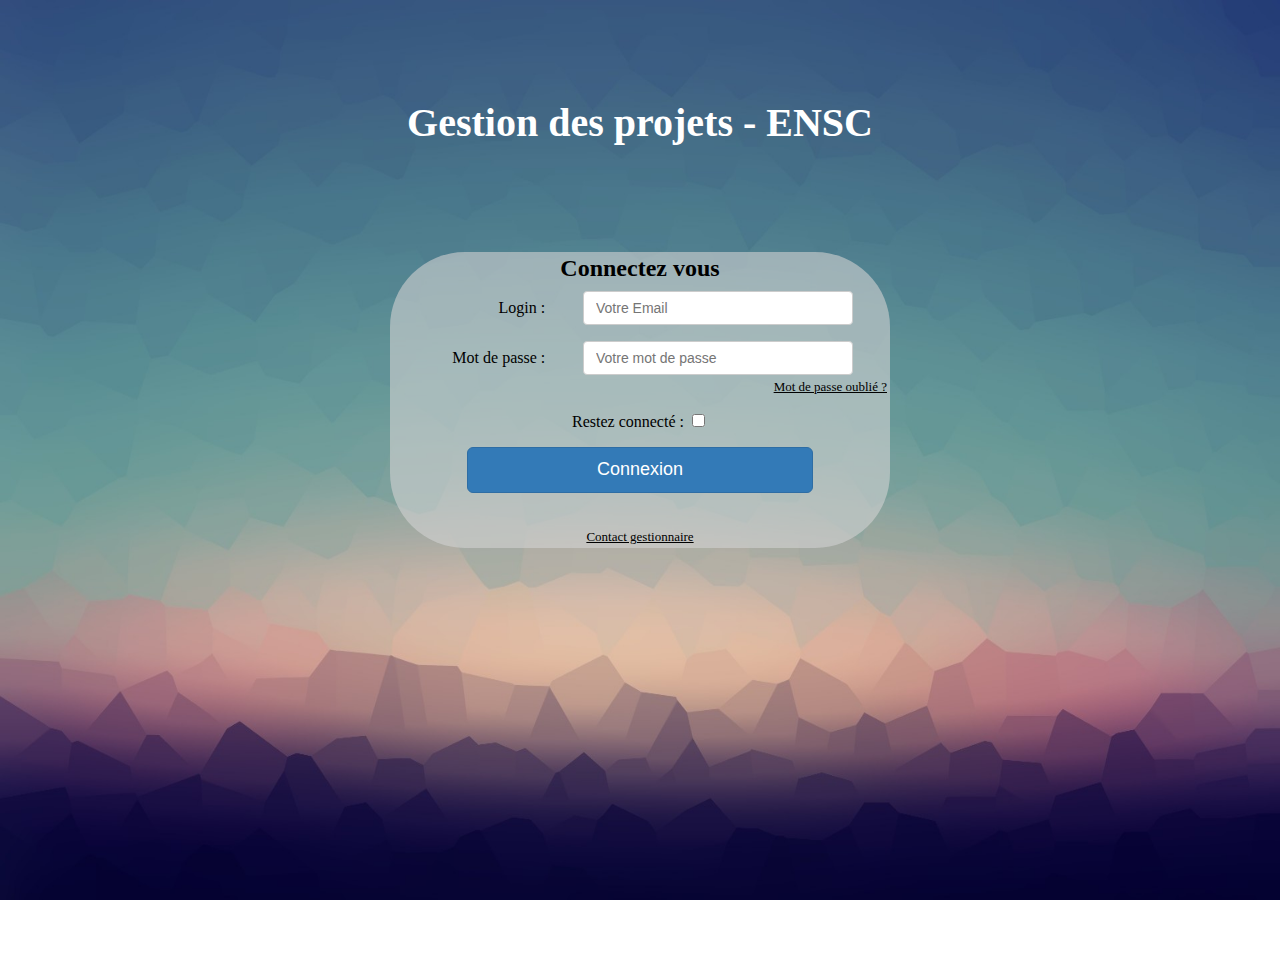
<file: Connexion/index.html>
<!-- Page de connexion utilisateur -->
<html>
    <head>
        <link rel="stylesheet" href="index.css" />	
        <meta charset="UTF-8">
        <title> Connexion </title>
    </head>
    
    <body>
        <h1 class="titre_site"> Gestion des projets - ENSC </h1>
        <div class="v-center">
            <form method="POST" action="connexion_recup.php">
                <!-- La page est structurée par un tableau à deux colonne et de multiples lignes 
                Ce qui permet d'avoir des élément a gauche et a droite -->
                <table class="formulaire">
                    <tr>
                        <td>
                            <h2 class="titre"> Connectez vous </h2>
                        </td>
                    </tr>
                    
                    <tr class="grandvide"></tr>
                    
                    <tr> 
                        <td class="droite">Login :</td>
                        <td>
                            <label for="inputlogin" class="inter"/> 
                            <input type="text" name="login" id="login" class="form" placeholder="Votre Email" required=""/> 
                        </td>
                    </tr>
                    
                    <tr class="vide"></tr>
                    
                    <tr>
                        <td class="droite"> Mot de passe : </td>
                        <td> 
                            <label for="inputPassword"/>
                            <input type="password" name="mdp" id="mdp" class="form" placeholder="Votre mot de passe" required="" />
                        </td> 
                    </tr>

                    <tr class="droite mdpo" >
                        <td></td> <!--La case vide permet d'avoir MDP oubliè a droite du tableau -->
                        <td><a href="mdp_oublie.html"> Mot de passe oublié ? </a></td>
                    </tr>

                    <tr class="vide"></tr>

                    <tr>
                        <td colspan="2" class="keepco">
                        <label> Restez connecté : <input type="checkbox" name="keepco" id="keepco" /> </label></td>
                    </tr>

                    <tr class="vide"></tr>
                    
                    <tr> 
                        <td  COLSPAN="2" class="bouton">
                        <button class="btn btn-lg btn-primary btn-block" type="submit">Connexion</button>
                        </td>
                    </tr>
                    
                    <tr class="grandvide"></tr>
                    
                    <tr>
                        <td COLSPAN="2" class="gest mdpo"><a href="contact.php"> Contact gestionnaire </a></td>
                    </tr>
                </table>  
            </form>
        </div>
        
    </body>
</html>
</file>
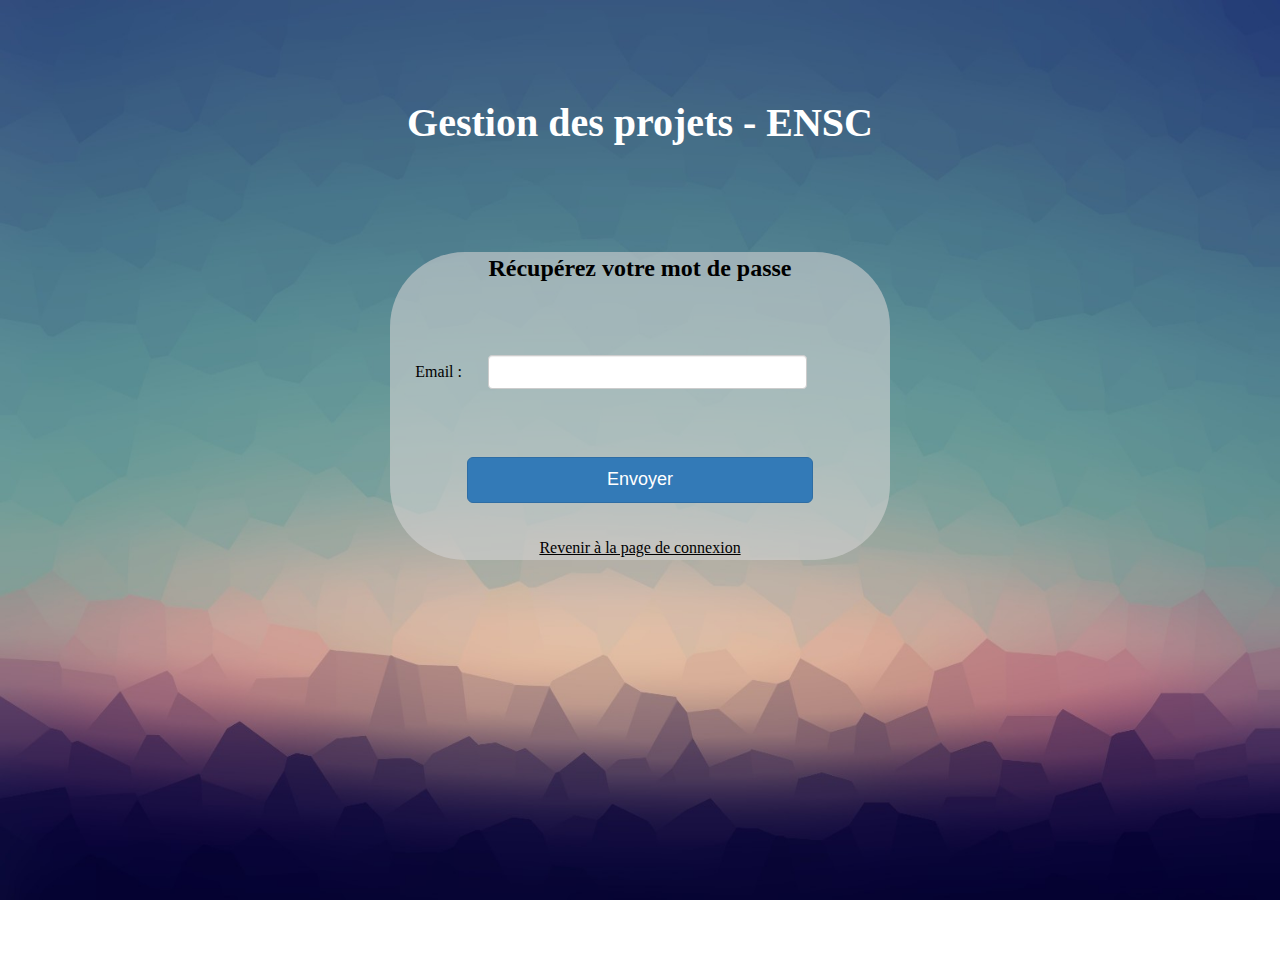
<file: Connexion/mdp_oublie.html>
<!-- Page de récupération de mot de passe -->
<html>
    <head>
        <link rel="stylesheet" href="index.css" />
        <meta charset="UTF-8">
        <title> Récupération mdp </title>
    </head>
    
    <body>
        <h1 class="titre_site"> Gestion des projets - ENSC </h1>
        
        
        <div class="v-center">
            <form method="POST" action="mail_recup.php"> 
                <table class="formulaire"> 
                    <tr>
                        <td>
                            <h2 class="titre2"> Récupérez votre mot de passe </h2>
                        </td>
                    </tr>
                    <tr class="grandvide"></tr>
                    <tr class="grandvide"></tr>
                    <tr class="grandvide"></tr>
                    <tr> 
                        <td class="email"> Email : </td>
                        <td>
                        <label for="inputEmail" class="sr-only"/> 
                        <input type="text" size="20" name="mail" id = "mail" class="form-control2" required="" /> 
                        </td> 
                    </tr>
                    <tr class="grandvide"></tr>
                    <tr class="grandvide"></tr>
                    <tr>
                        <td colspan="2">
                            <button type="submit" value="Envoyer" class="btn btn-lg btn-primary btn-block">Envoyer</button>
                        </td>
                    </tr>
                    <tr class="grandvide"></tr>
                    <tr>
                        <td colspan="2" class="keepco">
                             <a href="index.html"> Revenir à la page de connexion </a>
                        </td>
                    </tr>
                </table>
            </form>
        </div>
    </body>
</html>
</file>
<file: Connexion/index.css>
/* Pour toute les pages (index, conexion_recup, mail_recup, contact,mdp_oublie)*/
body
{
    background: url('../Images/fond.jpg')no-repeat center fixed;
    background-size: 100% 100%;
}

a
{
    color: black;
}

a:hover 
{ 
color: purple;
}


/*pour connexion_recup*/
.erreur
{
      font-size: 10;
      text-align: center;
      position: absolute;
      margin-left: 36%;
      margin-right: 30%;
      margin-top: 9%;
      background: red;
}

/*pour contact */
.titre_site
{     
    position: absolute;
    top: 8%;
    left : 50%;
    margin-left: -300px;
    width: 600px;
    
    text-align: center;
    
    font-family: 'MV Boli', serif;
    font-size:250%;
    color:white;
}

.v-center 
{
    margin-top:7%;
    margin-left:7%;
    margin-right:7%;
    margin-bottom:7%;
}

.formulaire 
{
    position: absolute;
    left: 50%;
    top:28%;
    width: 500px;
    margin-left: -250px;
    background-color:rgba(210,210,210,0.6);
    border-radius:75px;
}

.titre
{
    position: absolute;
    left : 50%;
    margin-top: 0%;
    width: 300px;
    margin-left: -150px;
    
    text-align: center;
    
    font-family: 'Franklin Gothic Medium';
}

.grandvide
{
    height: 30px;
}

.droite
{
    text-align: right;
}

.inter
{
  width: 1px;
  height: 1px;
  padding: 0;
  margin: -1px;
  border: 0;
}

.form
{
    margin-left: 10%;
  display: block;
  width: 80%;
  height: 34px;
  padding: 6px 12px;
  font-size: 14px;
  line-height: 1.42857143;
  color: #555;
  background-color: #fff;
  background-image: none;
  border: 1px solid #ccc;
  border-radius: 4px;
}

.vide
{
    height:10px;
}


.keepco
{
    text-align: center;
}

.gest
{
    text-align: center;
}

.mdpo
{
    font-size: small;
}

.boutton
{
   border-collapse: collapse;
    width: 100%;
}

.btn 
{
  background-image:none;
  border:1px solid transparent;
  border-radius:4px;
  cursor:pointer;
  display:inline-block;
  font-size:14px;
  font-weight:400;
  line-height:1.42857;
  margin-bottom:0;
  margin-left: 15%;
  padding:6px 12px;
  text-align:center;
  touch-action:manipulation;
  vertical-align:middle;
  white-space:nowrap;
}

.btn-lg 
{
  border-radius:6px;
  font-size:18px;
  line-height:1.33333;
  padding:10px 16px;
}

.btn-primary 
{
  background-color:#337AB7;
  border-color:#2E6DA4;
  color:#FFFFFF;
}

.btn-block 
{
  display:block;
  width: 70%;
}




/*pour mdp_oublié*/
.titre2
{
    position: absolute;
    left : 50%;
    margin-top: 0%;
    width: 400px;
    margin-left: -200px;
    
    text-align: center;
    
    font-family: 'Franklin Gothic Medium';
}

.email
{
    text-align: center;
}



.form-control2
{
  display: block;
  width: 80%;
  height: 34px;
  padding: 6px 12px;
  font-size: 14px;
  line-height: 1.42857143;
  color: #555;
  background-color: #fff;
  background-image: none;
  border: 1px solid #ccc;
  border-radius: 4px;
  -webkit-box-shadow: inset 0 1px 1px rgba(0, 0, 0, .075);
          box-shadow: inset 0 1px 1px rgba(0, 0, 0, .075);
  -webkit-transition: border-color ease-in-out .15s, -webkit-box-shadow ease-in-out .15s;
       -o-transition: border-color ease-in-out .15s, box-shadow ease-in-out .15s;
          transition: border-color ease-in-out .15s, box-shadow ease-in-out .15s;
}
</file>
